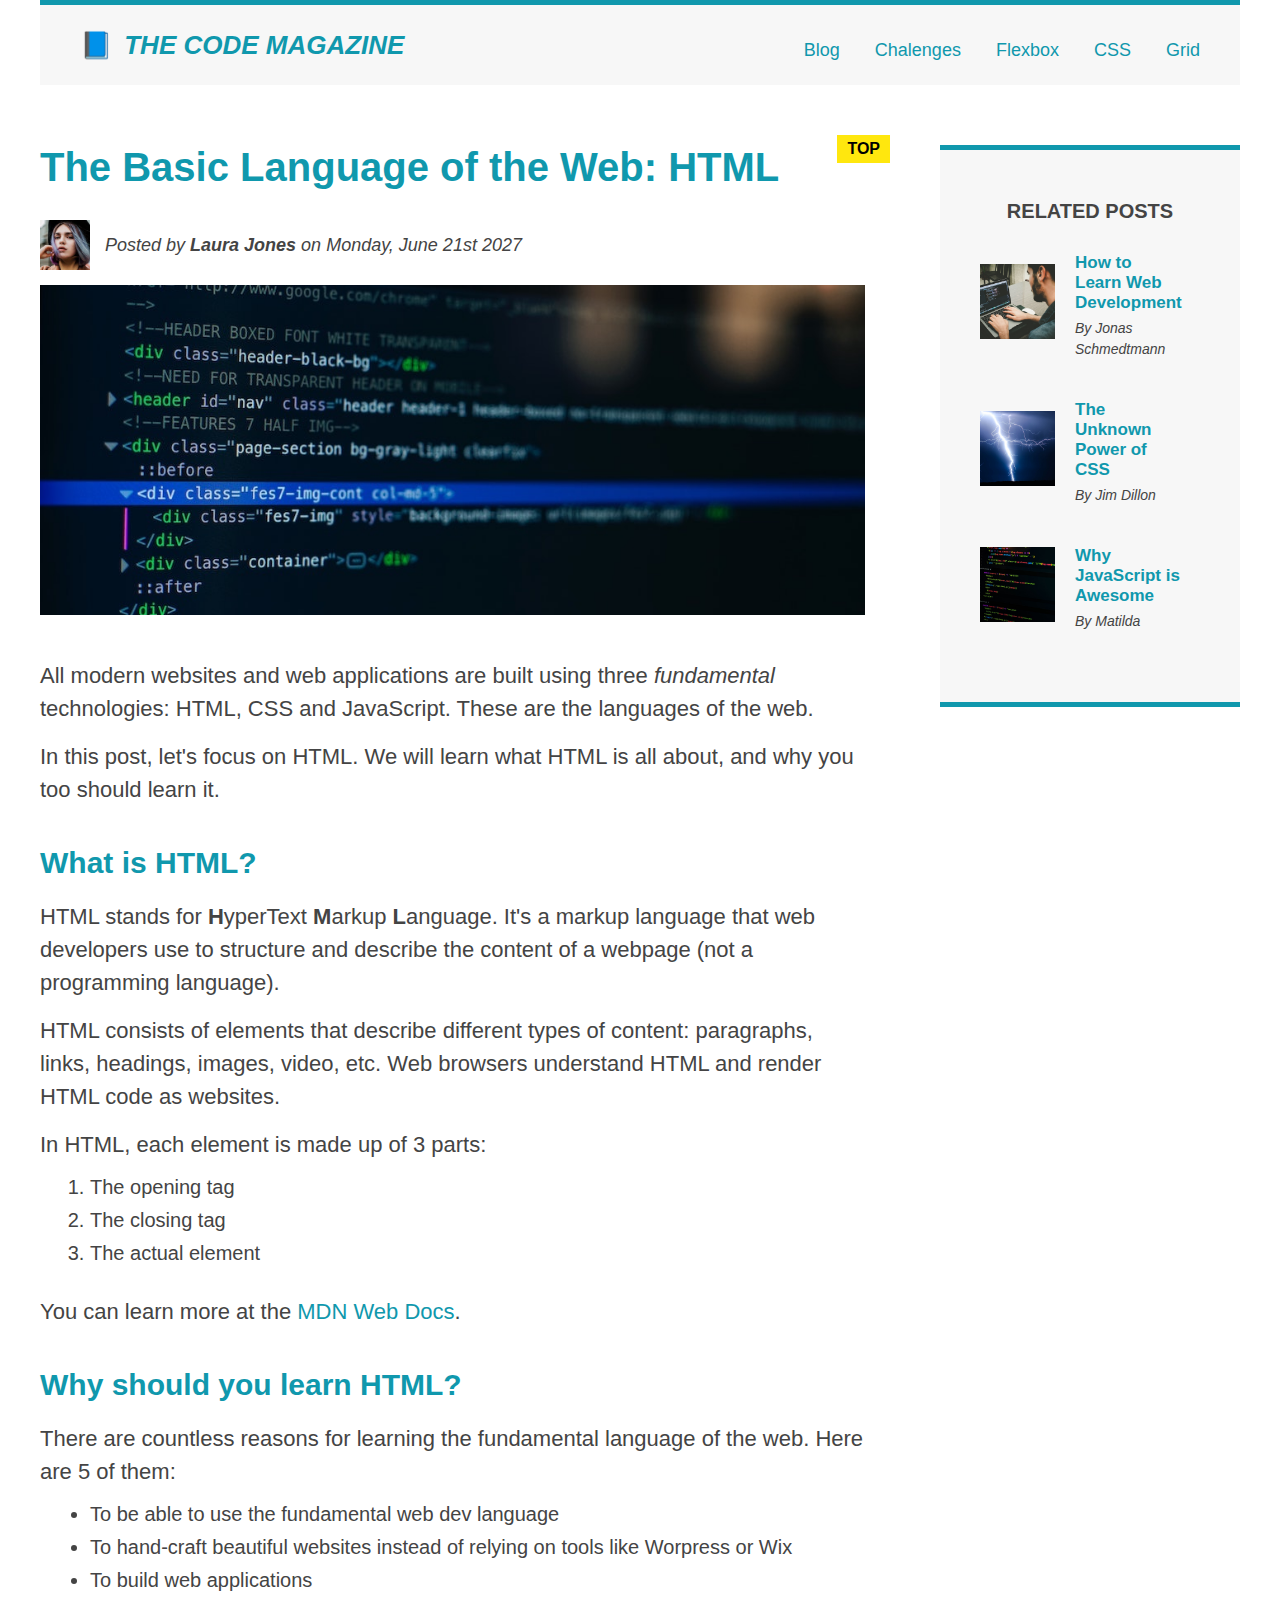
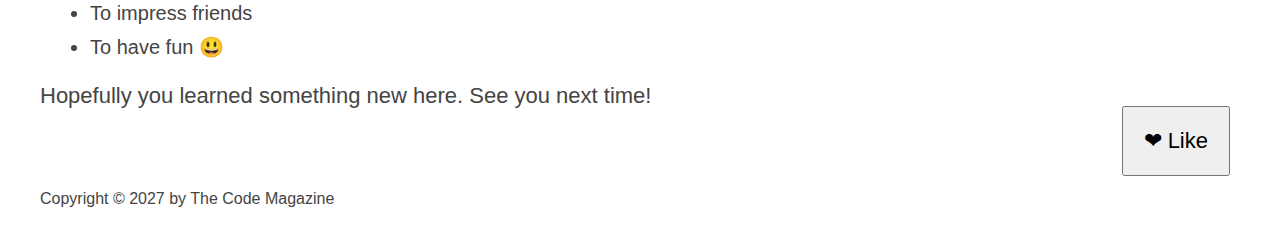
<file: index.html>
<!DOCTYPE html>
<html lang="en">

  <head>
    <meta charset="utf-8">
    <title>
      The Basic Language of the Web: HTML
    </title>
  </head>

  <body>
    <div class="container">

      <header class="main-header clearfix">
        <h1>📘 The Code Magazine</h1>
        <nav>
          <a href="blog.html">Blog</a>
          <a href="#">Chalenges</a>
          <a href="Flexbox.html">Flexbox</a>
          <a href="#">CSS</a>
          <a href="css-grid.html">Grid</a>
        </nav>
        <link
          rel="stylesheet"
          href="CSS/style.css"
        >
        <!-- <div class="clear">

        </div> -->
      </header>
      <!-- Oly necessary for flexbox -->
      <!-- <div class="row"> -->
      <article class="">
        <header class="post-header">
          <h2>The Basic Language of the Web: HTML</h2>
          <div class="author-box">
            <img
              src="img/laura-jones.jpg"
              alt="Laura Jones image"
              width="50px"
              height="50px"
              class="author-img"
            >
            <p
              id="author"
              class="author"
            >Posted by
              <strong>Laura Jones</strong>
              on Monday, June 21st 2027
            </p>
          </div>
          <img
            src="img/post-img.jpg"
            alt="HTML code on a screen"
            width="500"
            height="200"
            class="post-image"
          >

        </header>

        <p>
          All modern websites and web applications are built using three
          <em>fundamental</em>
          technologies: HTML, CSS and JavaScript. These are the languages of the web.
        </p>
        <p>
          In this post, let's focus on HTML. We will learn what HTML is all about, and why you too should learn it.
        </p>
        <h3>What is HTML?</h3>
        <p>
          HTML stands for
          <strong>H</strong>yperText
          <strong>M</strong>arkup
          <strong>L</strong>anguage. It's a markup language that web developers use to structure and describe the content of a webpage (not a
          programming language).
        </p>
        <p>
          HTML consists of elements that describe different types of content: paragraphs, links, headings, images, video, etc. Web browsers understand
          HTML and render HTML code as websites.
        </p>
        <p>
          In HTML, each element is made up of 3 parts:

        </p>
        <ol>
          <li>
            The opening tag
          </li>
          <li>
            The closing tag
          </li>
          <li>
            The actual element
          </li>
        </ol>
        <p>

          You can learn more at the
          <a
            href="https://developer.mozilla.org/docs/Web/HTML"
            target="_blank"
          >
            MDN Web Docs
          </a>.
        </p>
        <h3>
          Why should you learn HTML?
        </h3>
        <p>
          There are countless reasons for learning the fundamental language of the web. Here are 5 of them:
        </p>
        <ul>
          <li>
            To be able to use the fundamental web dev language
          </li>
          <li>
            To hand-craft beautiful websites instead of relying on tools like Worpress or Wix
          </li>
          <li>
            To build web applications
          </li>
          <li>
            To impress friends
          </li>
          <li>
            To have fun 😃
          </li>
        </ul>
        <p>

          Hopefully you learned something new here. See you next time!
        </p>

      </article>
      <aside class="">
        <h4>Related posts</h4>
        <ul class="related">
          <li class="related-post">
            <img
              src="img/related-1.jpg"
              alt="related1"
              width="75"
              height="75"
            >
            <div class="">
              <a
                href="#"
                class="related-link"
              >How to Learn Web Development</a>

              <p class="related-author">By Jonas Schmedtmann</p>
            </div>

          </li>
          <li class="related-post">
            <img
              src="img/related-2.jpg"
              alt="related2"
              width="75"
              height="75"
            >
            <div class="">
              <a
                href="#"
                class="related-link"
              >The Unknown Power of CSS</a>

              <p class="related-author">By Jim Dillon</p>

            </div>
          </li>
          <li class="related-post">
            <img
              src="img/related-3.jpg"
              alt="related3"
              width="75"
              height="75"
            >
            <div class="">
              <a
                href="#"
                class="related-link"
              >Why JavaScript is Awesome</a>

              <p class="related-author">By Matilda</p>

            </div>
          </li>
        </ul>
      </aside>

      <!-- flexbox div -->
      <!-- </div> -->
      <footer>
        <p id="copyright">Copyright &copy; 2027 by The Code Magazine</p>
      </footer>
    </div>
    <button
      type="button"
      name="button"
    >❤ Like</button>
  </body>

</html>
</file>
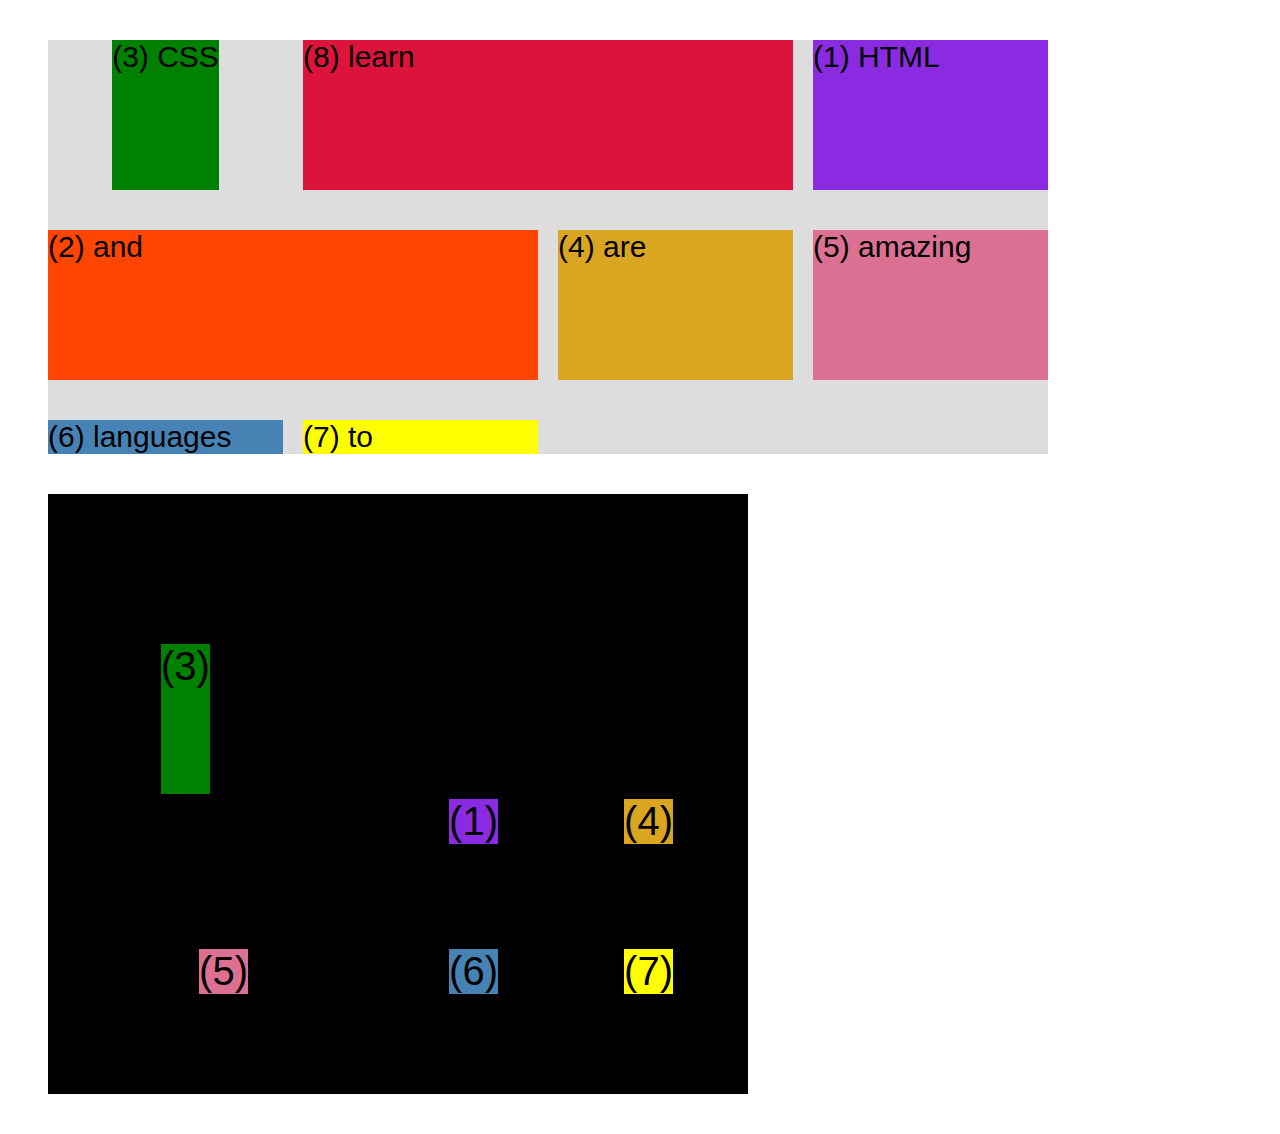
<file: css-grid.html>
<!DOCTYPE html>
<html lang="en">

  <head>
    <meta charset="UTF-8" />
    <meta
      http-equiv="X-UA-Compatible"
      content="IE=edge"
    />
    <meta
      name="viewport"
      content="width=device-width, initial-scale=1.0"
    />
    <title>CSS Grid</title>
    <style>
      .el--1 {
        background-color: blueviolet;

      }

      .el--2 {
        background-color: orangered;
        /* grid-column: 1/ span 4; */
        grid-column: 1/ 3;
        grid-row: 2;
      }

      .el--3 {
        background-color: green;
        height: 150px;
        grid-row: 1;
      }

      .el--4 {
        background-color: goldenrod;
      }

      .el--5 {
        background-color: palevioletred;
      }

      .el--6 {
        background-color: steelblue;
      }

      .el--7 {
        background-color: yellow;
      }

      .el--8 {
        background-color: crimson;
        grid-column: 2/4;
        grid-row: 1;
      }

      .container--1 {
        /* STARTER */
        font-family: sans-serif;
        background-color: #ddd;
        font-size: 30px;
        margin: 40px;
        /* height: 500px; */
        width: 1000px;
        /* CSS GRID */
        display: grid;
        /* grid-template-columns: 1fr 1fr 1fr 1fr; */
        grid-template-columns: repeat(4, 1fr);
        grid-template-rows: 1fr 1fr;
        gap: 40px 20px;
      }

      .container--2 {
        /* STARTER */
        font-family: sans-serif;
        background-color: black;
        font-size: 40px;
        grid-gap: 50px;
        margin: 40px;

        width: 700px;
        height: 600px;

        /* CSS GRID */
        display: grid;
        grid-template-columns: 125px 200px 125px;
        grid-template-rows: 250px 100px;
        /* align tracks inside container:
        distribute empty space */
        justify-content: center;
        align-content: center;
        /* Align items inside cells: moving items
        around inside cells */
        align-items: end;
        justify-items: end;
      }

      .el--3 {
        align-self: center;
        justify-self: center;

      }
    </style>
  </head>

  <body>
    <div class="container--1">
      <div class="el el--1">(1) HTML</div>
      <div class="el el--2">(2) and</div>
      <div class="el el--3">(3) CSS</div>
      <div class="el el--4">(4) are</div>
      <div class="el el--5">(5) amazing</div>
      <div class="el el--6">(6) languages</div>
      <div class="el el--7">(7) to</div>
      <div class="el el--8">(8) learn</div>
    </div>

    <div class="container--2">
      <div class="el el--1">(1)</div>
      <div class="el el--3">(3)</div>
      <div class="el el--4">(4)</div>
      <div class="el el--5">(5)</div>
      <div class="el el--6">(6)</div>
      <div class="el el--7">(7)</div>
    </div>
  </body>

</html>
</file>
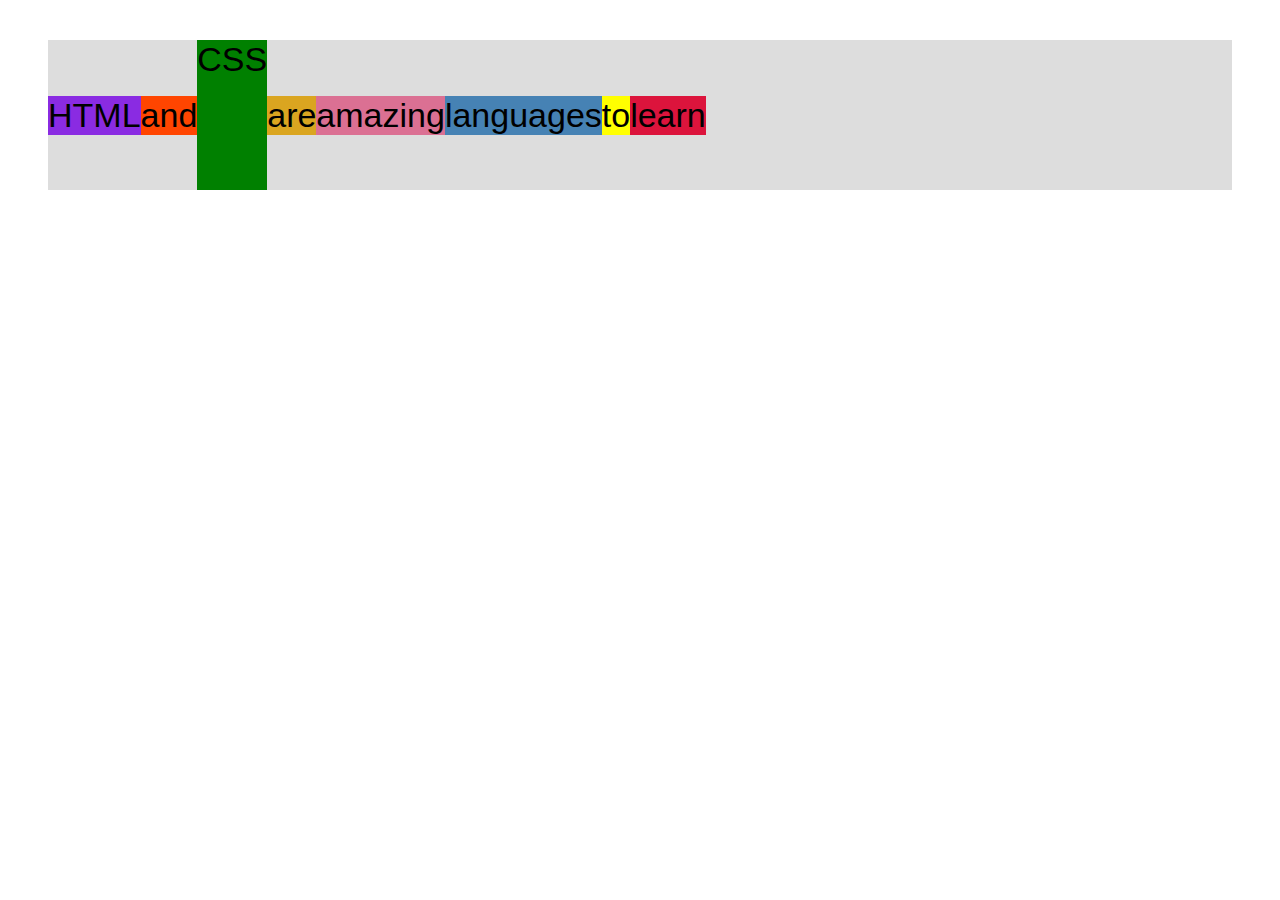
<file: flexbox.html>
<!DOCTYPE html>
<html lang="en">

  <head>
    <meta charset="UTF-8" />
    <meta
      http-equiv="X-UA-Compatible"
      content="IE=edge"
    />
    <meta
      name="viewport"
      content="width=device-width, initial-scale=1.0"
    />
    <title>Flexbox</title>
    <style>
      .el--1 {
        background-color: blueviolet;
      }

      .el--2 {
        background-color: orangered;
      }

      .el--3 {
        background-color: green;
        height: 150px;
      }

      .el--4 {
        background-color: goldenrod;
      }

      .el--5 {
        background-color: palevioletred;
      }

      .el--6 {
        background-color: steelblue;
      }

      .el--7 {
        background-color: yellow;
      }

      .el--8 {
        background-color: crimson;
      }

      .container {
        /* STARTER */
        font-family: sans-serif;
        background-color: #ddd;
        font-size: 34px;
        margin: 40px;

        /* FLEXBOX */
        display: flex;
        align-items: center;
        /* justify-content: center; */
        flex: 1;
      }
    </style>
  </head>

  <body>
    <div class="container">
      <div class="el el--1">HTML</div>
      <div class="el el--2">and</div>
      <div class="el el--3">CSS</div>
      <div class="el el--4">are</div>
      <div class="el el--5">amazing</div>
      <div class="el el--6">languages</div>
      <div class="el el--7">to</div>
      <div class="el el--8">learn</div>
    </div>
  </body>

</html>
</file>
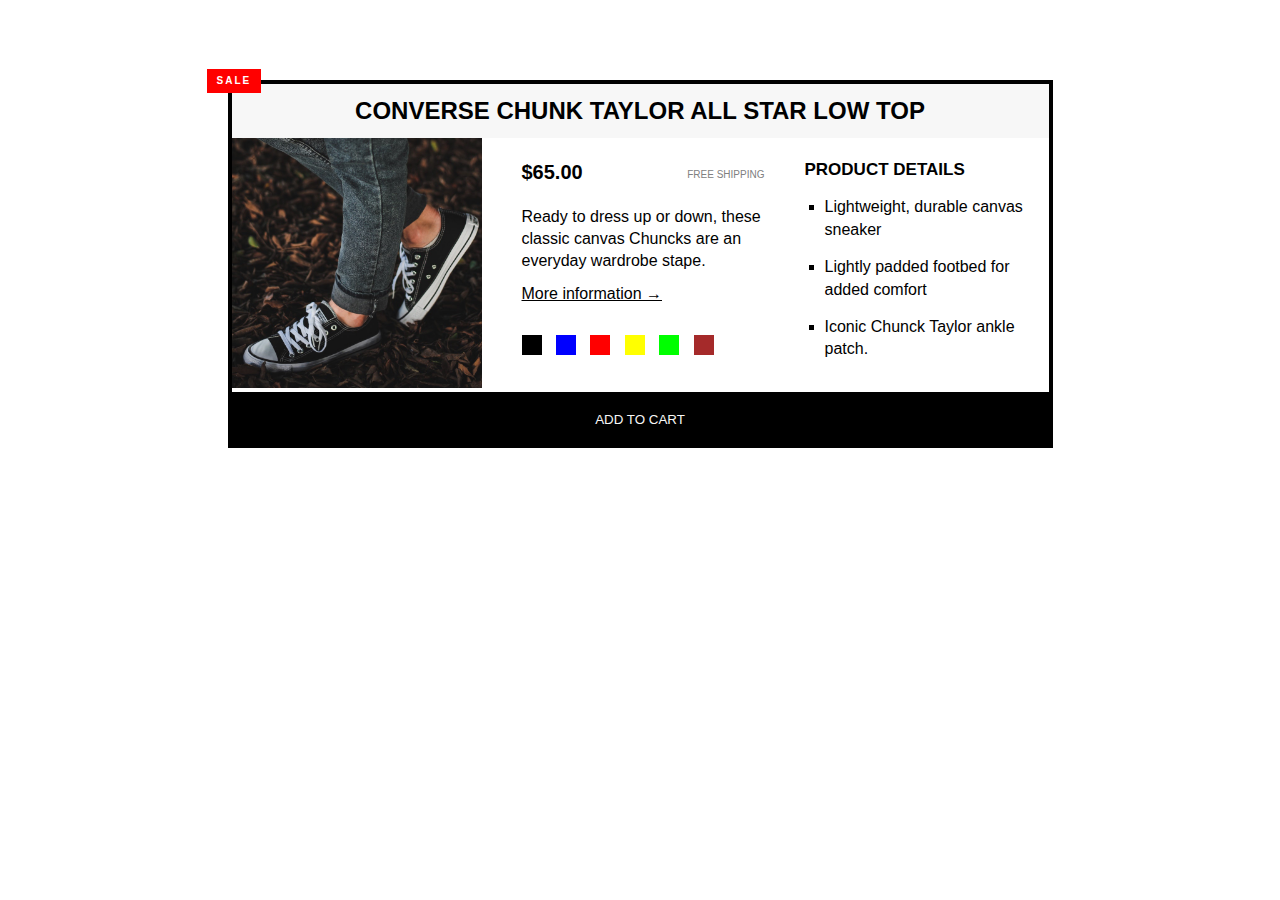
<file: lowTop.html>
<!DOCTYPE html>
<html
  lang="en"
  dir="ltr"
>

  <head>
    <meta charset="utf-8">
    <title>All Star Low Top</title>
    <link
      rel="stylesheet"
      href="CSS/ltstyle.css"
    >
  </head>

  <body>
    <div class="container">
      <p class="sale">
        Sale
      </p>
      <article class="">
        <h2>Converse Chunk Taylor All Star Low Top</h2>
        <img
          src="img/challenges.jpg"
          alt="Chunk Taylor All Star Low Top"
          width="250"
          height="250"
        >
        <div class="description">
          <p class="price"><strong>$65.00</strong></p>
          <p class="shipping">Free shipping</p>


          <p class="product-lore">Ready to dress up or down, these classic canvas Chuncks are an everyday wardrobe stape.</p>
          <a href="#">More information &rarr;</a>
          <div class="colors">
            <div class="color color1"></div>
            <div class="color color2"></div>
            <div class="color color3"></div>
            <div class="color color4"></div>
            <div class="color color5"></div>
            <div class="color color6"></div>
          </div>
        </div>
        <div class="product-details">
          <h3>Product details</h3>
          <ul class="related">
            <li>
              Lightweight, durable canvas sneaker
            </li>
            <li>
              Lightly padded footbed for added comfort
            </li>
            <li>
              Iconic Chunck Taylor ankle patch.
            </li>
          </ul>
        </div>
        <button
          type="button"
          name="button"
        >Add to cart</button>

      </article>

    </div>

  </body>

</html>
</file>
<file: CSS/style.css>
* {
  box-sizing: border-box;
  margin: 0;
  padding: 0;
}

body {
  /* background-color: black; */
  color: #444;
  font-family: sans-serif;
  position: relative;
}

h1, h2, h3 {
  color: #1098ad;
}

ul, ol {
  margin-left: 50px;
  margin-bottom: 20px;
}

/*
article header p {
  font-style: italic;
}

footer p {
  font-size: 16px;
}
*/
/*********************************pseudo class*********************************/
a:link {
  color: #1098ad;
  display: inline-block;
  margin-right: 20px;
  margin-top: 10px;
  text-decoration: none;
}

a:link:last-child {
  margin-right: 0;
}

a:visited {
  color: #1098ad;
}

a:hover {
  color: orangered;
  font-weight: bold;
  text-decoration: underline orangered;
}

a:active {
  background-color: black;
  font-size: italic;
}

nav a:link {
  margin-right: 30px;
}

/*********************************pseudo elements*****************************/
h1::first-letter {
  font-style: normal;
  margin-right: 5px;
}

h2::after {
  background-color: #ffe70e;
  color: #000;
  content: "TOP";
  display: inline-block;
  font-size: 16px;
  font-weight: bold;
  padding: 5px 10px;
  position: absolute;
  top: -10px;
  right: -25px;
}

/*****************************************************************************/
/* article {
  flex: 1;
} */
aside {
  background-color: #f7f7f7;
  border-top: 5px solid #1098ad;
  border-bottom: 5px solid #1098ad;
  /* flex: 0 0 300px; */
  padding: 50px 40px;
}

button {
  cursor: pointer;
  font-size: 22px;
  padding: 20px;
  position: absolute;
  /* top: 0;
  left: 0; */
  bottom: 50px;
  right: 50px;
}

h1 {
  font-size: 26px;
  font-style: italic;
  text-transform: uppercase;
}

h2 {
  font-size: 40px;
  margin-bottom: 30px;
  position: relative;
}

h3 {
  font-size: 30px;
  margin-bottom: 20px;
  margin-top: 40px;
}

h4 {
  font-size: 20px;
  text-align: center;
  text-transform: uppercase;
  margin-bottom: 20px;
}

li {
  font-size: 20px;
  margin-bottom: 10px;
}

nav {
  font-size: 18px;
}

p {
  font-size: 22px;
  line-height: 1.5;
  margin-bottom: 15px;
}

/*****************************************************************************/
#author {
  font-style: italic;
  font-size: 18px;
}

#copyright {
  font-size: 16px;
}

/*****************************************************************************/
.container {
  border-top: 5px solid #1098ad;
  margin: 0 auto;
  width: 1200px;
}

.main-header {
  background-color: #f7f7f7;
  height: 80px;
  /* margin-bottom: 60px; */
  padding: 20px 40px;
}

.post-header {
  margin-bottom: 40px;
}

.post-image {
  width: 100%;
  height: auto;
}

.related-author {
  font-size: 18px;
  font-weight: bold;
}

.related {
  list-style: none;
  margin-left: 0;
}

/*****************************************************************************/
/* FLOATS */
/*****************************************************************************/
/*
article {
  float: left;
  width: 825px;
}

aside {
  float: right;
  width: 300px;
}

footer {
  clear: both;
}

h1 {
  float: left;
}

nav {
  float: right;
}

.author {
  float: left;
  /* padding-left: 80px;
  margin-left: 20px;
  margin-top: 10px;
}

.author-img {
  float: left;
  margin-bottom: 20px;
}

.clearfix::after {
  clear: both;
  content: '';
  display: block;
} */
/*****************************************************************************/
/* FLEXBOX */
/*****************************************************************************/
.author {
  margin-bottom: 0;
  margin-left: 15px
}

.author-box {
  align-items: center;
  display: flex;
  margin-bottom: 15px
    /* justify-content: flex-start; */
}

.main-header {
  align-items: center;
  display: flex;
  justify-content: space-between;
}

.related-author {
  font-size: 14px;
  font-style: italic;
  font-weight: normal;
  margin-bottom: 0;
}

.related-link:link {
  display: block;
  font-size: 17px;
  font-weight: bold;
  font-style: normal;
  margin-bottom: 5px;
}

.related-post {
  align-items: center;
  display: flex;
  gap: 20px;
  margin-bottom: 30px;
}

.related-post:last-child {
  margin-bottom: 0;
}

/* .row {
  align-items: flex-start;
  display: flex;
  gap: 75px;
  margin-bottom: 60px;
} */
/*****************************************************************************/
/* CSS GRID LAYOUT */
/*****************************************************************************/
.container {
  align-items: start;
  display: grid;
  grid-template-columns: 1fr 300px;
  column-gap: 75px;
  row-gap: 60px;
}

.main-header {
  grid-column: 1/-1;
}

aside {}

article {}

footer {
  grid-column: 1/-1;
}
</file>
<file: CSS/ltstyle.css>
* {
  box-sizing: border-box;
  color: black;
  font-family: sans-serif;
  line-height: 1.4;
  margin: 0;
  padding: 0;
}

a:link {
  margin-bottom: 20px;
  text-decoration: underline;
}

a:hover {
  text-decoration: none;
}

article {}

button {
  background-color: #000;
  border: none;
  border-top: 4px solid #000;
  color: #f7f7f7;
  cursor: pointer;
  padding: 15px;
  text-transform: uppercase;
  width: 100%;
}

button:hover {
  background-color: white;
  color: #000;
}

h2, h3 {
  text-transform: uppercase;
}

h2 {
  background-color: #f7f7f7;
  padding: 10px;
  text-align: center;
}

h3 {
  font-size: 17px;
  margin-bottom: 15px;
}

img {
  float: left;
  height: 250px;
  width: 250px;
}

li {
  list-style-type: square;
  margin-bottom: 15px;
  margin-left: 20px;
}

p {
  margin-bottom: 10px;
}

.colors {
  margin-top: 30px;
  margin-bottom: 30px;
}

.color {
  display: inline-block;
  padding: 10px;
  margin-left: 0;
  margin-right: 10px;
}

.color1 {
  background-color: #000;
}

.color2 {
  background-color: #00f;
}

.color3 {
  background-color: #f00;
}

.color4 {
  background-color: #ff0;
}

.color5 {
  background-color: #0f0;
}

.color6 {
  background-color: #a52a2a;
}

.container {
  border: 4px solid #000;
  margin: 80px auto;
  position: relative;
  width: 825px;
}

.description {
  float: left;
  width: 243px;
  margin-left: 40px;
  margin-top: 20px;
}

.price {
  float: left;
  font-size: 20px;
  margin-bottom: 20px;
}

.product-details {
  float: left;
  width: 243px;
  margin-left: 40px;
  margin-top: 20px;
}

.product-lore {
  clear: both;
}

.sale {
  background: #f00;
  color: #fff;
  display: inline-block;
  font-size: 10px;
  text-transform: uppercase;
  font-weight: bold;
  letter-spacing: 2px;
  padding: 5px 10px;
  position: absolute;
  top: -15px;
  left: -25px;
}

.shipping {
  color: #808080;
  float: right;
  font-size: 10px;
  padding-top: 10px;
  text-transform: uppercase;
  margin-bottom: 15px;
}
</file>
